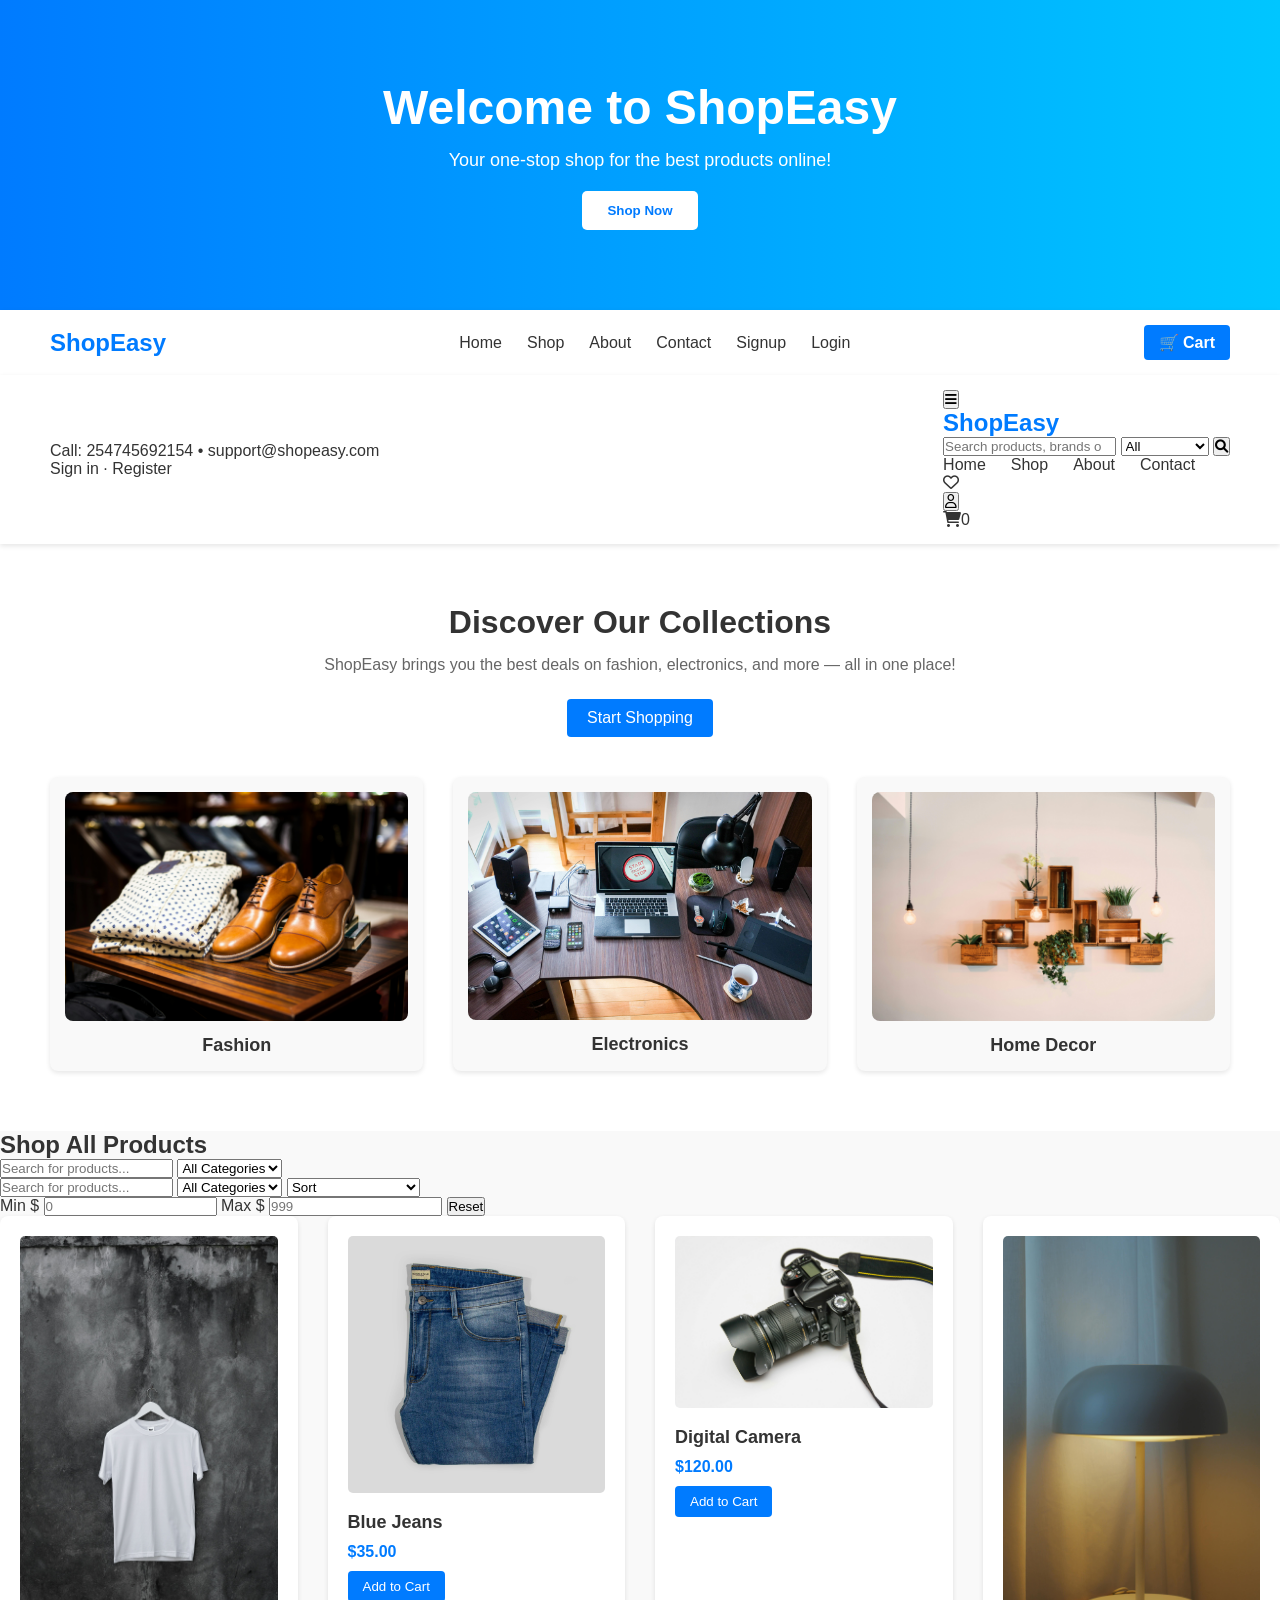
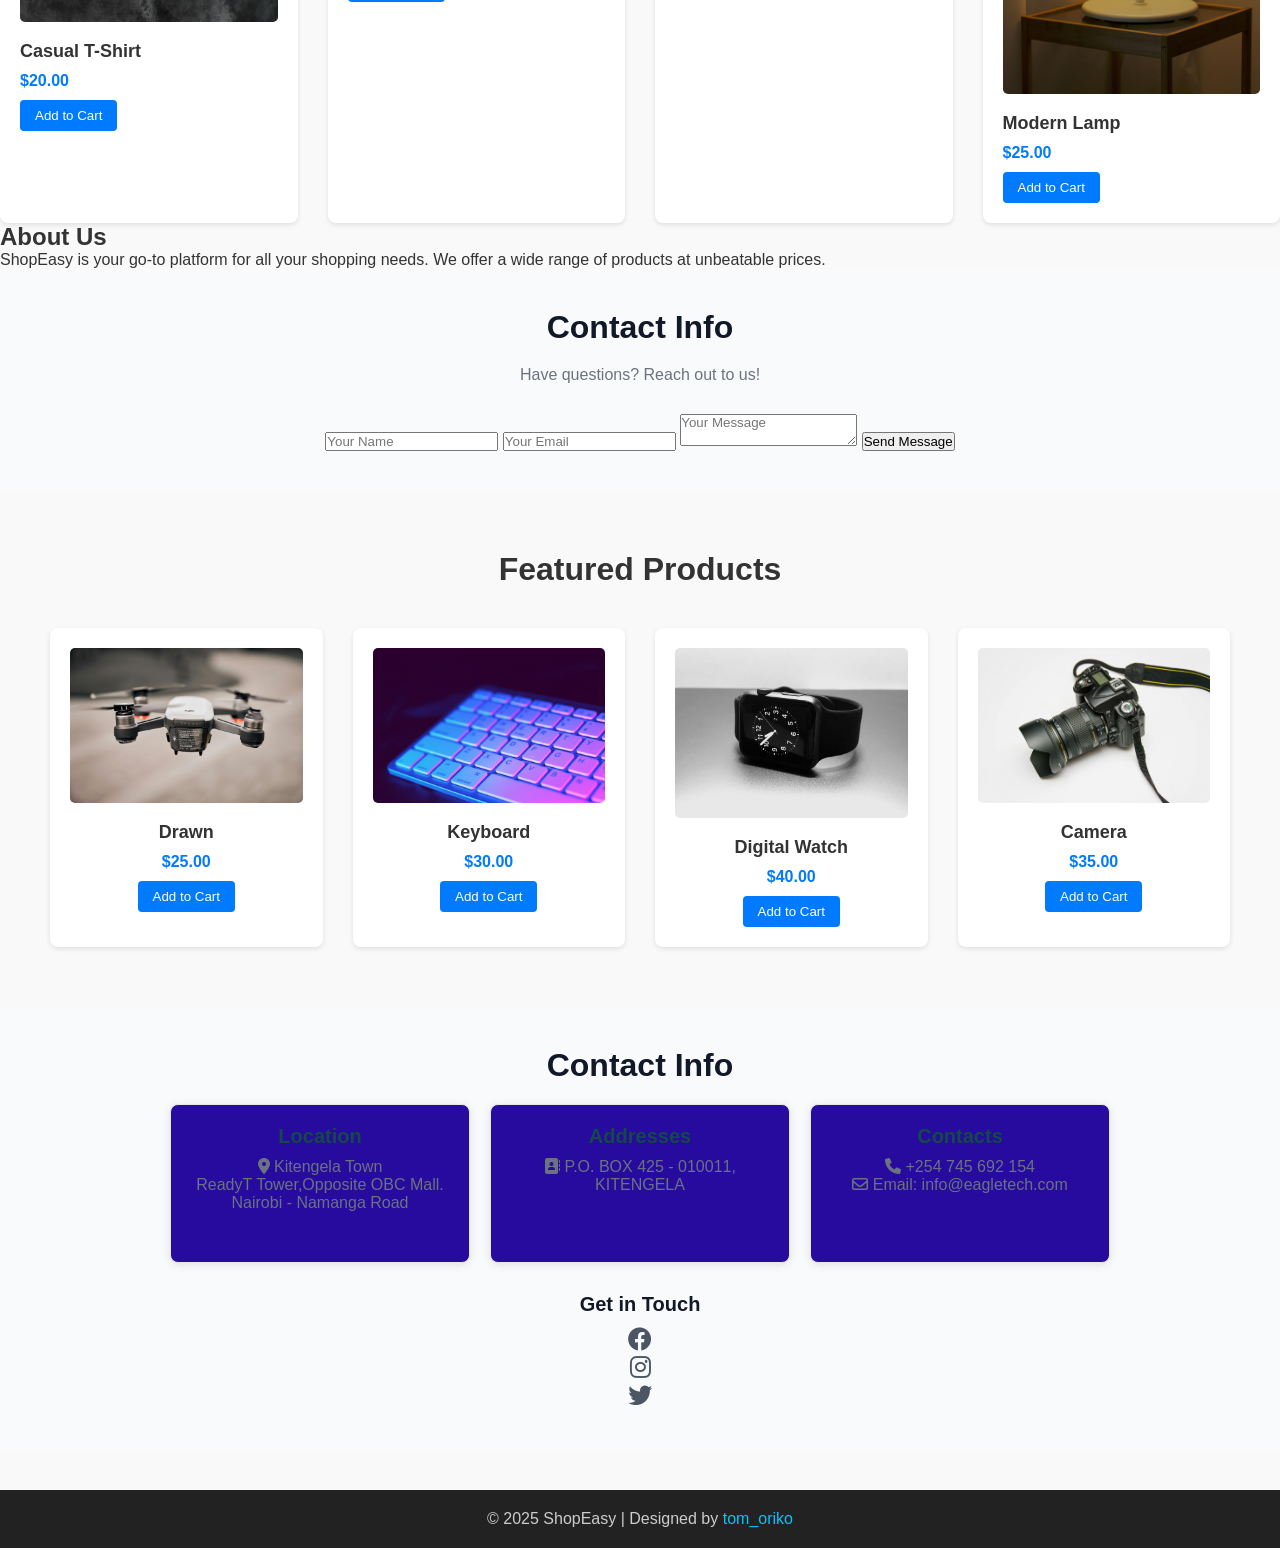
<file: index.html>
<!DOCTYPE html>
<html lang="en">

<head>
  <meta charset="UTF-8" />
  <meta name="viewport" content="width=device-width, initial-scale=1.0" />
  <link rel="icon" href="./Ets.webp" type="image/x-icon ">
  <link rel="stylesheet" href="https://cdnjs.cloudflare.com/ajax/libs/font-awesome/6.0.0-beta3/css/all.min.css">
  <link rel="stylesheet" href="https://cdnjs.cloudflare.com/ajax/libs/font-awesome/6.0.0-beta3/css/v4-shims.min.css">
  <link rel="stylesheet" href="https://cdnjs.cloudflare.com/ajax/libs/font-awesome/6.0.0-beta3/css/all.min.css">
  <link rel="stylesheet" href="https://cdnjs.cloudflare.com/ajax/libs/font-awesome/6.0.0-beta3/css/v4-shims.min.css">
  <title> E-Commerce Website</title>
 <link rel="stylesheet" href="./style.css">
</head>

<body>

  <!-- HERO SECTION -->
  <section class="hero">
    <h1>Welcome to ShopEasy</h1>
    <p>Your one-stop shop for the best products online!</p>
    <button>Shop Now</button>
  </section>


  <!-- HEADER -->
  <header>
    <div class="logo">ShopEasy</div>
    <nav>
      <ul>
        <li><a href="#home">Home</a></li>
        <li><a href="#shop">Shop</a></li>
        <li><a href="#about">About</a></li>
        <li><a href="#contact">Contact</a></li>
        <li><a href="./authenticate/register.html" class="authentication">Signup</a></li>
        <li><a href="./authenticate/login.html" class="authentication">Login</a></li>
      </ul>
    </nav>
    <a href="#" class="cart">🛒 Cart</a>
  </header>
  <header class="site-header" role="banner">
    <div class="top-bar">
      <div class="contact">Call: 254745692154 • support@shopeasy.com</div>
      <div class="quick-links">
        <a href="./authenticate/login.html">Sign in</a> ·
        <a href="./authenticate/register.html">Register</a>
      </div>
    </div>

    <div class="header-main">
      <button id="navToggle" class="nav-toggle" aria-expanded="false" aria-controls="primaryNav"
        aria-label="Toggle navigation">
        <i class="fas fa-bars" aria-hidden="true"></i>
      </button>
      <div class="logo"><a href="#home">ShopEasy</a></div>

      <form id="siteSearch" class="header-search" role="search" aria-label="Site search">
        <label for="q" class="sr-only">Search products</label>
        <input id="q" name="q" type="search" placeholder="Search products, brands or SKU" autocomplete="off">
        <select name="cat" id="searchCat" aria-label="Category">
          <option value="">All</option>
          <option value="fashion">Fashion</option>
          <option value="electronics">Electronics</option>
          <option value="home">Home</option>
        </select>
        <button type="submit" aria-label="Search"><i class="fas fa-search"></i></button>
      </form>
      <nav id="primaryNav" class="primary-nav" role="navigation" aria-label="Primary">
        <ul>
          <li><a href="#home">Home</a></li>
          <li><a href="#shop">Shop</a></li>
          <li><a href="#about">About</a></li>
          <li><a href="#contact">Contact</a></li>
        </ul>
      </nav>

      <div class="header-actions">
        <a href="#wishlist" class="icon" aria-label="Wishlist"><i class="far fa-heart"></i></a>
        <div class="account-dropdown" aria-haspopup="true">
          <button class="account-btn" aria-expanded="false"><i class="far fa-user"></i></button>
          <div class="account-menu" hidden>
            <a href="./authenticate/login.html">Sign in</a>
            <a href="./authenticate/register.html">Register</a>
          </div>
        </div>
        <a href="#cart" id="cartBtn" class="cart-btn" aria-label="View cart">
          <i class="fas fa-shopping-cart"></i><span id="cartCount" class="cart-count" aria-live="polite">0</span>
        </a>
      </div>
    </div>
  </header>


  <!-- HOME SECTION -->
  <section class="home" id="home">
    <div class="home-container">
      <div class="home-text">
        <h2>Discover Our Collections</h2>
        <p>ShopEasy brings you the best deals on fashion, electronics, and more — all in one place!</p>
        <a href="#" class="btn">Start Shopping</a>
      </div>

      <div class="home-images">
        <div class="category">
          <img src="pexels-solliefoto-298863.jpg" alt="Fashion">
          <h3>Fashion</h3>
        </div>
        <div class="category">
          <img src="pexels-pixabay-356056.jpg" alt="Electronics">
          <h3>Electronics</h3>
        </div>
        <div class="category">
          <img src="pexels-fotios-photos-1090638.jpg" alt="Home Decor">
          <h3>Home Decor</h3>
        </div>
      </div>
    </div>
  </section>

  <!-- SHOP SECTION -->
  <section id="shop" class="shop">
    <h2>Shop All Products</h2>

    <!-- Filter and Search -->
    <div class="shop-controls">
      <input type="text" id="searchBar" placeholder="Search for products...">
      <select id="categoryFilter">
        <option value="all">All Categories</option>
        <option value="fashion">Fashion</option>
        <option value="electronics">Electronics</option>
        <option value="home">Home Decor</option>
      </select>
    </div>
    <div class="shop-controls">
      <div class="controls-row">
        <input type="search" id="searchBar" placeholder="Search for products..." aria-label="Search products">

        <select id="categoryFilter" aria-label="Filter by category">
          <option value="all">All Categories</option>
          <option value="fashion">Fashion</option>
          <option value="electronics">Electronics</option>
          <option value="home">Home Decor</option>
        </select>
        <select id="sortBy" aria-label="Sort products">
          <option value="default">Sort</option>
          <option value="price-asc">Price: Low → High</option>
          <option value="price-desc">Price: High → Low</option>
          <option value="name-asc">Name: A → Z</option>
          <option value="name-desc">Name: Z → A</option>
        </select>
      </div>

      <div class="controls-row price-row">
        <label>
          Min $
          <input type="number" id="minPrice" min="0" placeholder="0">
        </label>
        <label>
          Max $
          <input type="number" id="maxPrice" min="0" placeholder="999">
        </label>

        <button id="resetFilters" type="button">Reset</button>
        <span id="resultsCount" aria-live="polite" class="results-count"></span>
      </div>
    </div>

    <!-- Product Grid -->
    <div class="product-grid">
      <div class="product" data-category="fashion">
        <img src="haryo-setyadi-acn5ERAeSb4-unsplash.jpg" alt="T-Shirt">
        <h3>Casual T-Shirt</h3>
        <p>$20.00</p>
        <button>Add to Cart</button>
      </div>

      <div class="product" data-category="fashion">
        <img src="tuananh-blue-UinXCaBz44A-unsplash.jpg" alt="Jeans">
        <h3>Blue Jeans</h3>
        <p>$35.00</p>
        <button>Add to Cart</button>
      </div>

      <div class="product" data-category="electronics">
        <img src="pexels-pixabay-51383.jpg" alt="Camera">
        <h3>Digital Camera</h3>
        <p>$120.00</p>
        <button>Add to Cart</button>
      </div>

      <div class="product" data-category="home">
        <img src="pexels-artempodrez-4612403.jpg" alt="Lamp">
        <h3>Modern Lamp</h3>
        <p>$25.00</p>
        <button>Add to Cart</button>
      </div>
    </div>
  </section>




  <!--about section-->
  <section id="about">
    <h2>About Us</h2>
    <p>ShopEasy is your go-to platform for all your shopping needs. We offer a wide range of products at unbeatable
      prices.</p>
  </section>

  <!-- Contact Section -->
  <section id="contact">
    <h2>Contact Info</h2>
    <p>Have questions? Reach out to us!</p>
    <form action="#" method="post">
      <input type="text" name="name" placeholder="Your Name" required />
      <input type="email" name="email" placeholder="Your Email" required />
      <textarea name="message" placeholder="Your Message" required></textarea>
      <button type="submit">Send Message</button>
    </form>
  </section>



  <!-- PRODUCTS SECTION -->
  <section class="products">
    <h2>Featured Products</h2>
    <div class="product-grid">
      <div class="product">
        <img src="pexels-darrel-und-217939-1087180.jpg" alt="Product 1">
        <h3>Drawn</h3>
        <p>$25.00</p>
        <button>Add to Cart</button>
      </div>

      <div class="product">
        <img src="pexels-shottrotter-1309766.jpg" alt="Product 2">
        <h3>Keyboard</h3>
        <p>$30.00</p>
        <button>Add to Cart</button>
      </div>

      <div class="product">
        <img src="pexels-vedant-sharma-146194-440320.jpg" alt="Product 3">
        <h3>Digital Watch</h3>

        <p>$40.00</p>
        <button>Add to Cart</button>
      </div>

      <div class="product">
        <img src="pexels-pixabay-51383.jpg" alt="Product 4">
        <h3>Camera</h3>
        <p>$35.00</p>
        <button>Add to Cart</button>
      </div>
    </div>
  </section>

  <!-- Contact Section -->
  <section id="contact">
    <h2>Contact Info</h2>
    <!-- Contact information  -->
    <div class="location">
      <div class="where">
        <h3>Location</h3>
        <p><i class="fa fa-map-marker" aria-hidden="true"></i>
          Kitengela Town<br> ReadyT Tower,Opposite OBC Mall. <br> Nairobi - Namanga Road </p>
      </div>
      <div class="where">
        <h3>Addresses</h3>
        <p> <i class="fa fa-address-book" aria-hidden="true"></i>
          P.O. BOX 425 - 010011, <br> KITENGELA </p>
      </div>
      <div class="where">
        <h3>Contacts</h3>
        <p><i class="fa fa-phone" aria-hidden="true"></i>
          +254 745 692 154<br><i class="fa fa-envelope-o" aria-hidden="true"></i>
          Email: info@eagletech.com</p>
      </div>
    </div>
    <div class="social-media">
      <h3>Get in Touch</h3>
      <a href="https://www.facebook.com/tom.oriko.58"><i class="fab fa-facebook"></i></a><br />
      <a href="https://www.instagram.com/tomastommy654/"><i class="fab fa-instagram"></i></a><br />
      <a href="https://x.com/tom_oriko"><i class="fab fa-twitter"></i></a><br />
    </div>
  </section>

  <!-- FOOTER -->
  <footer>
    <p>&copy; 2025 ShopEasy | Designed by <a href="#">tom_oriko</a></p>
  </footer>
  <script src="script.js"></script>
</body>

</html>
</file>
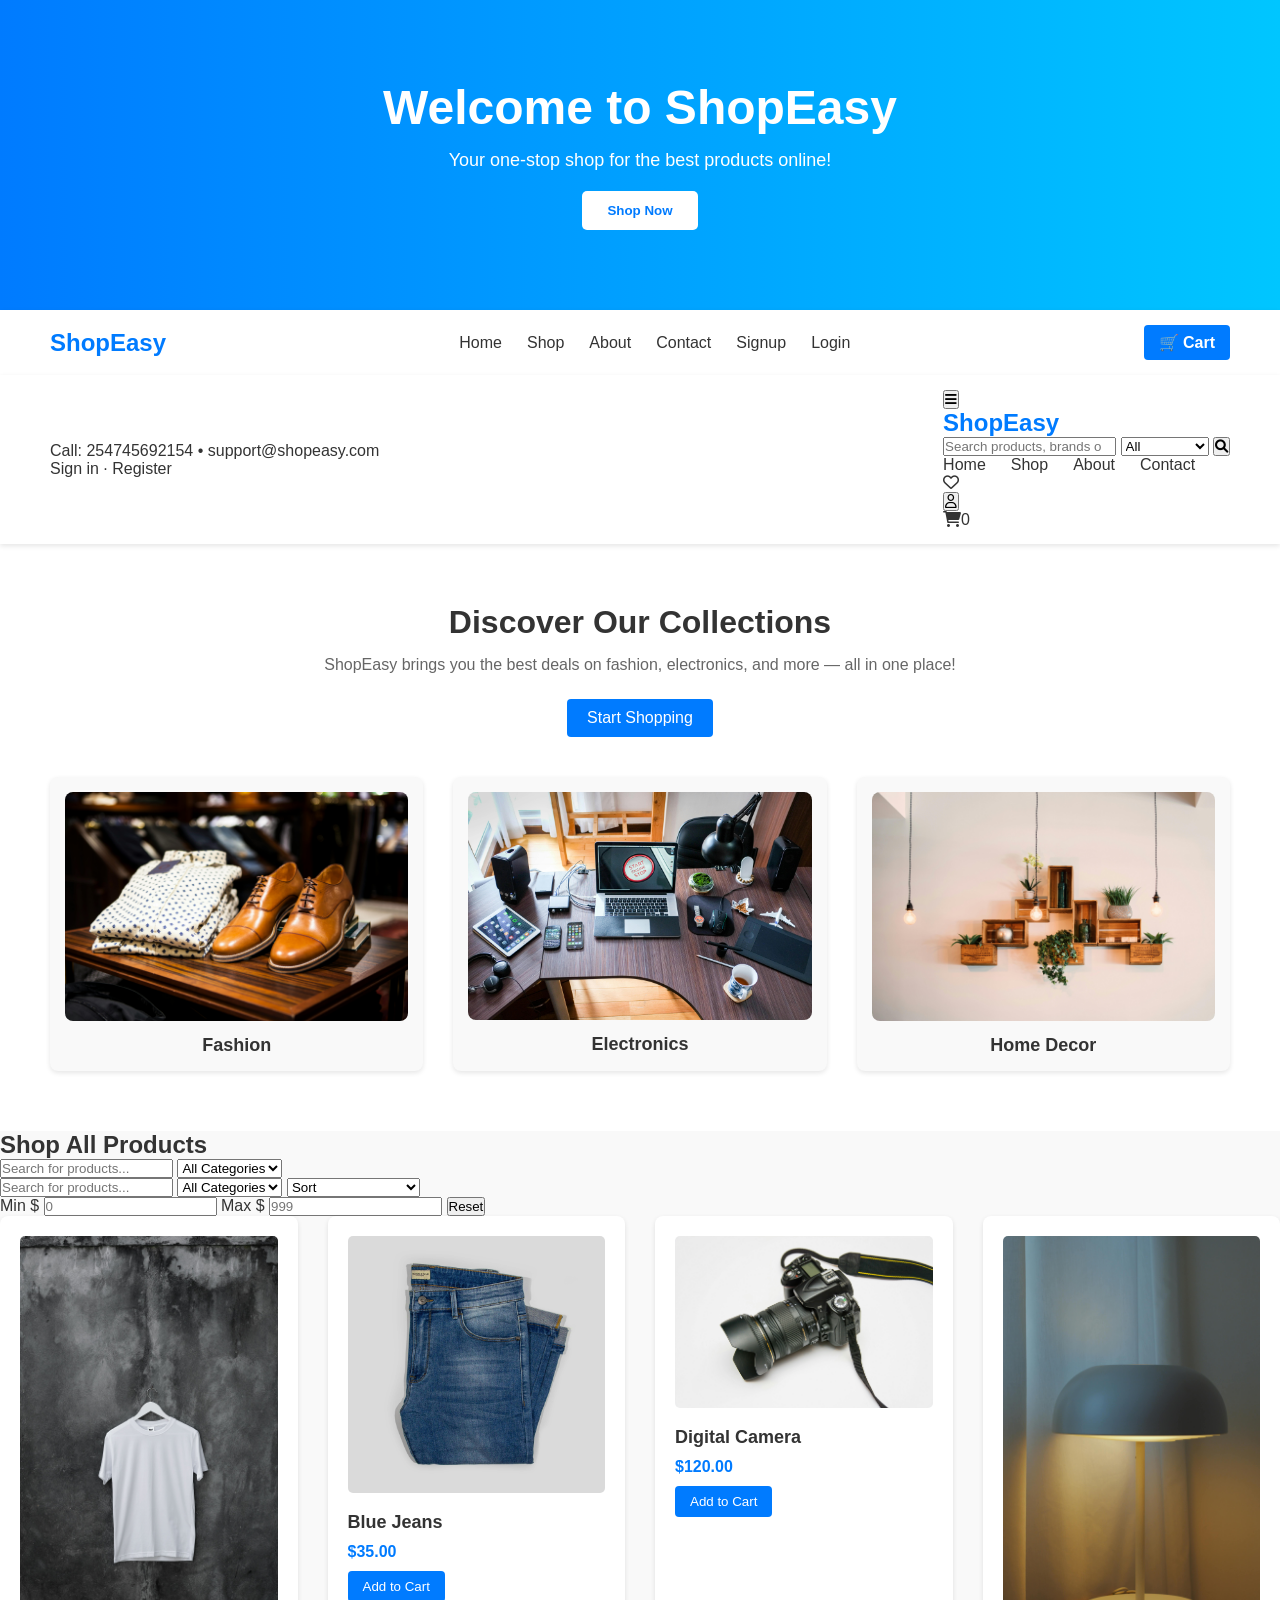
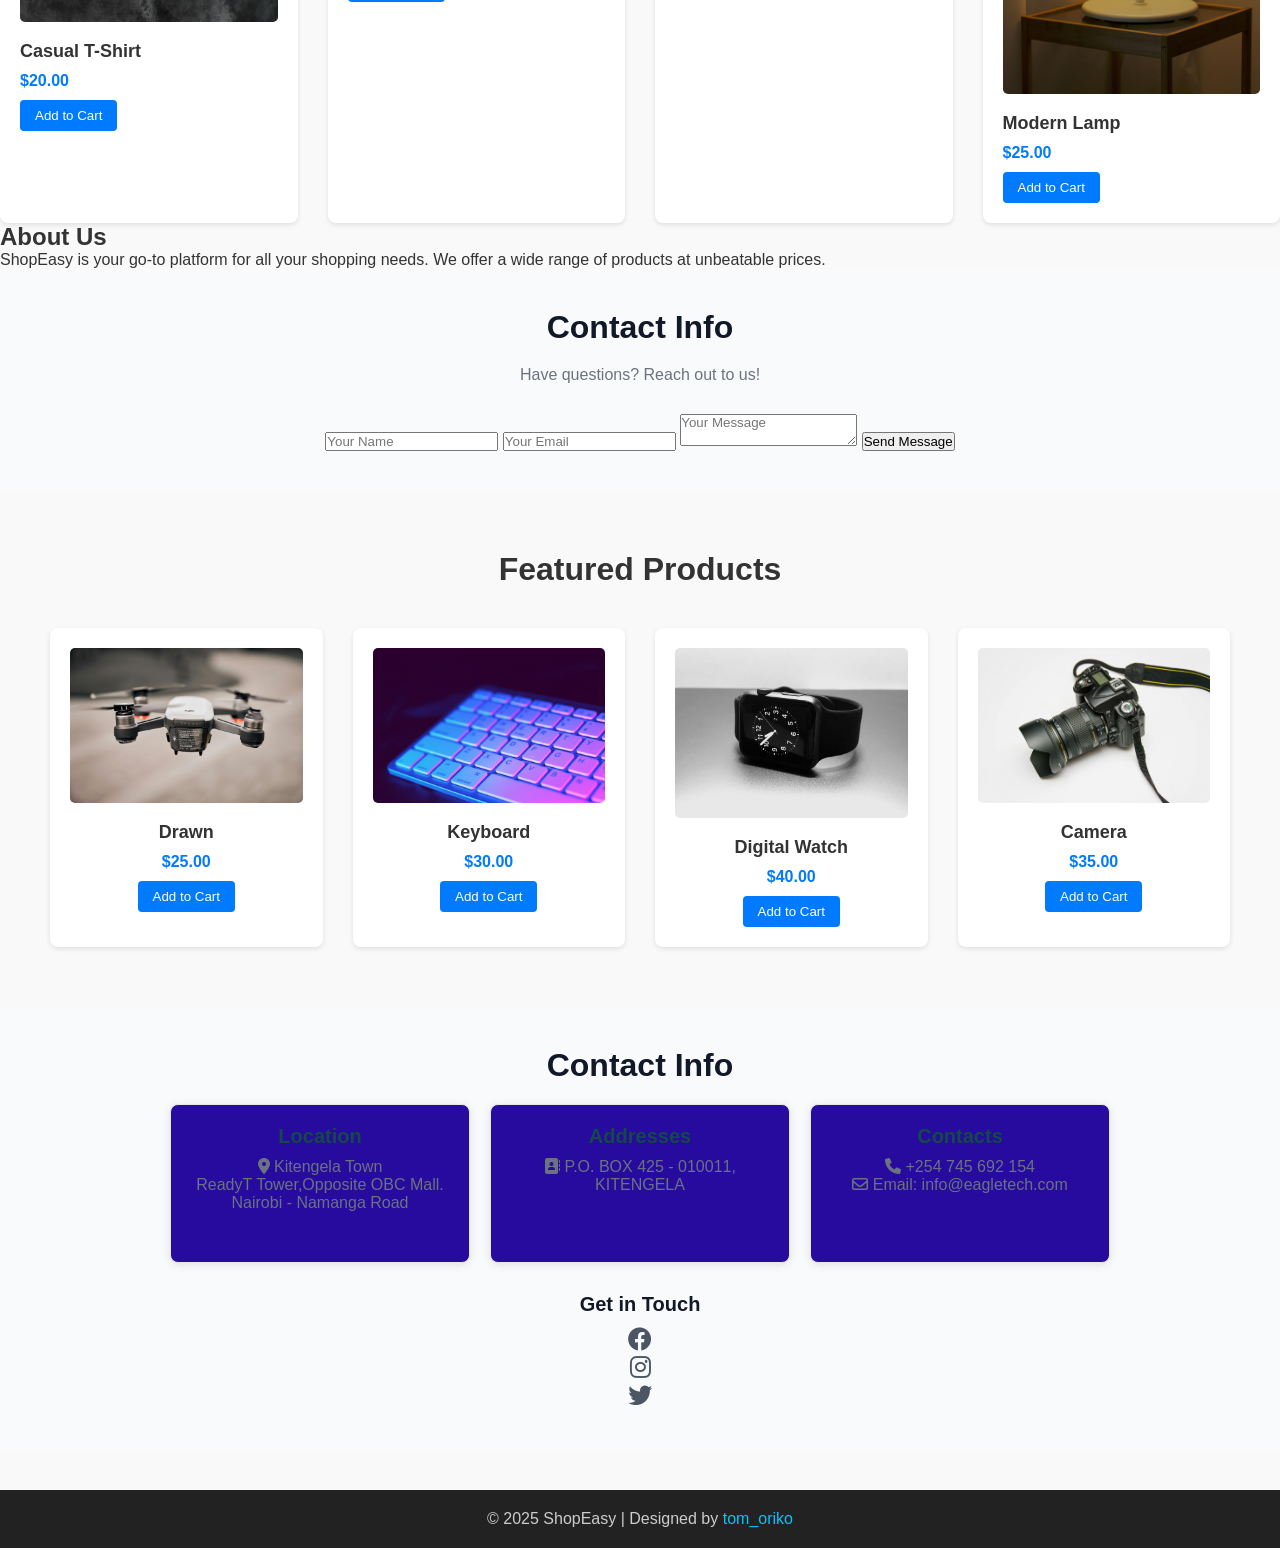
<file: myEcom.html>
<!DOCTYPE html>
<html lang="en">

<head>
  <meta charset="UTF-8" />
  <meta name="viewport" content="width=device-width, initial-scale=1.0" />
  <link rel="icon" href="./Ets.webp" type="image/x-icon ">
  <link rel="stylesheet" href="https://cdnjs.cloudflare.com/ajax/libs/font-awesome/6.0.0-beta3/css/all.min.css">
  <link rel="stylesheet" href="https://cdnjs.cloudflare.com/ajax/libs/font-awesome/6.0.0-beta3/css/v4-shims.min.css">
  <link rel="stylesheet" href="https://cdnjs.cloudflare.com/ajax/libs/font-awesome/6.0.0-beta3/css/all.min.css">
  <link rel="stylesheet" href="https://cdnjs.cloudflare.com/ajax/libs/font-awesome/6.0.0-beta3/css/v4-shims.min.css">
  <title> E-Commerce Website</title>
  <link rel="stylesheet" href="style.css" />
</head>

<body>

  <!-- HERO SECTION -->
  <section class="hero">
    <h1>Welcome to ShopEasy</h1>
    <p>Your one-stop shop for the best products online!</p>
    <button>Shop Now</button>
  </section>


  <!-- HEADER -->
  <header>
    <div class="logo">ShopEasy</div>
    <nav>
      <ul>
        <li><a href="#home">Home</a></li>
        <li><a href="#shop">Shop</a></li>
        <li><a href="#about">About</a></li>
        <li><a href="#contact">Contact</a></li>
        <li><a href="./authenticate/register.html" class="authentication">Signup</a></li>
        <li><a href="./authenticate/login.html" class="authentication">Login</a></li>
      </ul>
    </nav>
    <a href="#" class="cart">🛒 Cart</a>
  </header>
  <header class="site-header" role="banner">
    <div class="top-bar">
      <div class="contact">Call: 254745692154 • support@shopeasy.com</div>
      <div class="quick-links">
        <a href="./authenticate/login.html">Sign in</a> ·
        <a href="./authenticate/register.html">Register</a>
      </div>
    </div>

    <div class="header-main">
      <button id="navToggle" class="nav-toggle" aria-expanded="false" aria-controls="primaryNav"
        aria-label="Toggle navigation">
        <i class="fas fa-bars" aria-hidden="true"></i>
      </button>
      <div class="logo"><a href="#home">ShopEasy</a></div>

      <form id="siteSearch" class="header-search" role="search" aria-label="Site search">
        <label for="q" class="sr-only">Search products</label>
        <input id="q" name="q" type="search" placeholder="Search products, brands or SKU" autocomplete="off">
        <select name="cat" id="searchCat" aria-label="Category">
          <option value="">All</option>
          <option value="fashion">Fashion</option>
          <option value="electronics">Electronics</option>
          <option value="home">Home</option>
        </select>
        <button type="submit" aria-label="Search"><i class="fas fa-search"></i></button>
      </form>
      <nav id="primaryNav" class="primary-nav" role="navigation" aria-label="Primary">
        <ul>
          <li><a href="#home">Home</a></li>
          <li><a href="#shop">Shop</a></li>
          <li><a href="#about">About</a></li>
          <li><a href="#contact">Contact</a></li>
        </ul>
      </nav>

      <div class="header-actions">
        <a href="#wishlist" class="icon" aria-label="Wishlist"><i class="far fa-heart"></i></a>
        <div class="account-dropdown" aria-haspopup="true">
          <button class="account-btn" aria-expanded="false"><i class="far fa-user"></i></button>
          <div class="account-menu" hidden>
            <a href="./authenticate/login.html">Sign in</a>
            <a href="./authenticate/register.html">Register</a>
          </div>
        </div>
        <a href="#cart" id="cartBtn" class="cart-btn" aria-label="View cart">
          <i class="fas fa-shopping-cart"></i><span id="cartCount" class="cart-count" aria-live="polite">0</span>
        </a>
      </div>
    </div>
  </header>


  <!-- HOME SECTION -->
  <section class="home" id="home">
    <div class="home-container">
      <div class="home-text">
        <h2>Discover Our Collections</h2>
        <p>ShopEasy brings you the best deals on fashion, electronics, and more — all in one place!</p>
        <a href="#" class="btn">Start Shopping</a>
      </div>

      <div class="home-images">
        <div class="category">
          <img src="pexels-solliefoto-298863.jpg" alt="Fashion">
          <h3>Fashion</h3>
        </div>
        <div class="category">
          <img src="pexels-pixabay-356056.jpg" alt="Electronics">
          <h3>Electronics</h3>
        </div>
        <div class="category">
          <img src="pexels-fotios-photos-1090638.jpg" alt="Home Decor">
          <h3>Home Decor</h3>
        </div>
      </div>
    </div>
  </section>

  <!-- SHOP SECTION -->
  <section id="shop" class="shop">
    <h2>Shop All Products</h2>

    <!-- Filter and Search -->
    <div class="shop-controls">
      <input type="text" id="searchBar" placeholder="Search for products...">
      <select id="categoryFilter">
        <option value="all">All Categories</option>
        <option value="fashion">Fashion</option>
        <option value="electronics">Electronics</option>
        <option value="home">Home Decor</option>
      </select>
    </div>
    <div class="shop-controls">
      <div class="controls-row">
        <input type="search" id="searchBar" placeholder="Search for products..." aria-label="Search products">

        <select id="categoryFilter" aria-label="Filter by category">
          <option value="all">All Categories</option>
          <option value="fashion">Fashion</option>
          <option value="electronics">Electronics</option>
          <option value="home">Home Decor</option>
        </select>
        <select id="sortBy" aria-label="Sort products">
          <option value="default">Sort</option>
          <option value="price-asc">Price: Low → High</option>
          <option value="price-desc">Price: High → Low</option>
          <option value="name-asc">Name: A → Z</option>
          <option value="name-desc">Name: Z → A</option>
        </select>
      </div>

      <div class="controls-row price-row">
        <label>
          Min $
          <input type="number" id="minPrice" min="0" placeholder="0">
        </label>
        <label>
          Max $
          <input type="number" id="maxPrice" min="0" placeholder="999">
        </label>

        <button id="resetFilters" type="button">Reset</button>
        <span id="resultsCount" aria-live="polite" class="results-count"></span>
      </div>
    </div>

    <!-- Product Grid -->
    <div class="product-grid">
      <div class="product" data-category="fashion">
        <img src="haryo-setyadi-acn5ERAeSb4-unsplash.jpg" alt="T-Shirt">
        <h3>Casual T-Shirt</h3>
        <p>$20.00</p>
        <button>Add to Cart</button>
      </div>

      <div class="product" data-category="fashion">
        <img src="tuananh-blue-UinXCaBz44A-unsplash.jpg" alt="Jeans">
        <h3>Blue Jeans</h3>
        <p>$35.00</p>
        <button>Add to Cart</button>
      </div>

      <div class="product" data-category="electronics">
        <img src="pexels-pixabay-51383.jpg" alt="Camera">
        <h3>Digital Camera</h3>
        <p>$120.00</p>
        <button>Add to Cart</button>
      </div>

      <div class="product" data-category="home">
        <img src="pexels-artempodrez-4612403.jpg" alt="Lamp">
        <h3>Modern Lamp</h3>
        <p>$25.00</p>
        <button>Add to Cart</button>
      </div>
    </div>
  </section>




  <!--about section-->
  <section id="about">
    <h2>About Us</h2>
    <p>ShopEasy is your go-to platform for all your shopping needs. We offer a wide range of products at unbeatable
      prices.</p>
  </section>

  <!-- Contact Section -->
  <section id="contact">
    <h2>Contact Info</h2>
    <p>Have questions? Reach out to us!</p>
    <form action="#" method="post">
      <input type="text" name="name" placeholder="Your Name" required />
      <input type="email" name="email" placeholder="Your Email" required />
      <textarea name="message" placeholder="Your Message" required></textarea>
      <button type="submit">Send Message</button>
    </form>
  </section>



  <!-- PRODUCTS SECTION -->
  <section class="products">
    <h2>Featured Products</h2>
    <div class="product-grid">
      <div class="product">
        <img src="pexels-darrel-und-217939-1087180.jpg" alt="Product 1">
        <h3>Drawn</h3>
        <p>$25.00</p>
        <button>Add to Cart</button>
      </div>

      <div class="product">
        <img src="pexels-shottrotter-1309766.jpg" alt="Product 2">
        <h3>Keyboard</h3>
        <p>$30.00</p>
        <button>Add to Cart</button>
      </div>

      <div class="product">
        <img src="pexels-vedant-sharma-146194-440320.jpg" alt="Product 3">
        <h3>Digital Watch</h3>

        <p>$40.00</p>
        <button>Add to Cart</button>
      </div>

      <div class="product">
        <img src="pexels-pixabay-51383.jpg" alt="Product 4">
        <h3>Camera</h3>
        <p>$35.00</p>
        <button>Add to Cart</button>
      </div>
    </div>
  </section>

  <!-- Contact Section -->
  <section id="contact">
    <h2>Contact Info</h2>
    <!-- Contact information  -->
    <div class="location">
      <div class="where">
        <h3>Location</h3>
        <p><i class="fa fa-map-marker" aria-hidden="true"></i>
          Kitengela Town<br> ReadyT Tower,Opposite OBC Mall. <br> Nairobi - Namanga Road </p>
      </div>
      <div class="where">
        <h3>Addresses</h3>
        <p> <i class="fa fa-address-book" aria-hidden="true"></i>
          P.O. BOX 425 - 010011, <br> KITENGELA </p>
      </div>
      <div class="where">
        <h3>Contacts</h3>
        <p><i class="fa fa-phone" aria-hidden="true"></i>
          +254 745 692 154<br><i class="fa fa-envelope-o" aria-hidden="true"></i>
          Email: info@eagletech.com</p>
      </div>
    </div>
    <div class="social-media">
      <h3>Get in Touch</h3>
      <a href="https://www.facebook.com/tom.oriko.58"><i class="fab fa-facebook"></i></a><br />
      <a href="https://www.instagram.com/tomastommy654/"><i class="fab fa-instagram"></i></a><br />
      <a href="https://x.com/tom_oriko"><i class="fab fa-twitter"></i></a><br />
    </div>
  </section>

  <!-- FOOTER -->
  <footer>
    <p>&copy; 2025 ShopEasy | Designed by <a href="#">tom_oriko</a></p>
  </footer>
  <script src="script.js"></script>
</body>

</html>
</file>
<file: style.css>
/* ====== BASIC STYLES ====== */
* {
  margin: 0;
  padding: 0;
  box-sizing: border-box;
  font-family: Arial, Helvetica, sans-serif;
}

body {
  background-color: #f9f9f9;
  color: #333;
}

a {
  text-decoration: none;
  color: inherit;
}

/* ====== HEADER ====== */
header {
  background-color: #fff;
  display: flex;
  justify-content: space-between;
  align-items: center;
  padding: 15px 50px;
  box-shadow: 0 2px 5px rgba(0, 0, 0, 0.1);
  position: sticky;
  top: 0;
  z-index: 1000;
}

.logo {
  font-size: 24px;
  font-weight: bold;
  color: #007bff;
}

nav ul {
  list-style: none;
  display: flex;
  gap: 25px;
}

nav a {
  font-weight: 500;
  color: #333;
  transition: 0.3s;
}

nav a:hover {
  color: #007bff;
}

.cart {
  font-weight: bold;
  background-color: #007bff;
  color: #fff;
  padding: 8px 15px;
  border-radius: 4px;
}

/* ====== HERO SECTION ====== */
.hero {
  background: linear-gradient(to right, #007bff, #00c6ff);
  color: white;
  text-align: center;
  padding: 80px 20px;
}

.hero h1 {
  font-size: 48px;
  margin-bottom: 15px;
}

.hero p {
  font-size: 18px;
  margin-bottom: 20px;
}

.hero button {
  padding: 12px 25px;
  background-color: white;
  color: #007bff;
  border: none;
  border-radius: 5px;
  cursor: pointer;
  font-weight: bold;
}

.hero button:hover {
  background-color: #f0f0f0;
}

/* ====== PRODUCTS SECTION ====== */
.products {
  padding: 60px 50px;
  text-align: center;
}

.products h2 {
  margin-bottom: 40px;
  font-size: 32px;
  color: #333;
}

.product-grid {
  display: grid;
  grid-template-columns: repeat(auto-fit, minmax(220px, 1fr));
  gap: 30px;
}

.product {
  background-color: white;
  border-radius: 8px;
  box-shadow: 0 2px 5px rgba(0, 0, 0, 0.1);
  padding: 20px;
  transition: transform 0.3s;
}

.product:hover {
  transform: translateY(-5px);
}

.product img {
  width: 100%;
  border-radius: 5px;
  margin-bottom: 15px;
}

.product h3 {
  font-size: 18px;
  margin-bottom: 10px;
}

.product p {
  color: #007bff;
  font-weight: bold;
  margin-bottom: 10px;
}

.product button {
  padding: 8px 15px;
  background-color: #007bff;
  color: white;
  border: none;
  border-radius: 4px;
  cursor: pointer;
}

.product button:hover {
  background-color: #0056b3;
}

/* ====== FOOTER ====== */
footer {
  background-color: #222;
  color: #ccc;
  text-align: center;
  padding: 20px;
  margin-top: 40px;
}

footer a {
  color: #00c6ff;
}

@media (max-width: 600px) {
  header {
    flex-direction: column;
    gap: 10px;
  }

  nav ul {
    flex-direction: column;
    gap: 10px;
  }

  .hero h1 {
    font-size: 36px;
  }
}

/* ====== HOME SECTION ====== */
.home {
  padding: 60px 50px;
  background-color: #ffffff;
  text-align: center;
}

.home-container {
  max-width: 1200px;
  margin: 0 auto;
}

.home-text h2 {
  font-size: 32px;
  color: #333;
  margin-bottom: 15px;
}

.home-text p {
  font-size: 16px;
  color: #666;
  margin-bottom: 25px;
}

.home-text .btn {
  display: inline-block;
  padding: 10px 20px;
  background-color: #007bff;
  color: #fff;
  border-radius: 4px;
  transition: 0.3s;
}

.home-text .btn:hover {
  background-color: #0056b3;
}

/* Category Cards */
.home-images {
  margin-top: 40px;
  display: grid;
  grid-template-columns: repeat(auto-fit, minmax(220px, 1fr));
  gap: 30px;
}

.category {
  background-color: #f9f9f9;
  border-radius: 8px;
  padding: 15px;
  box-shadow: 0 2px 5px rgba(0, 0, 0, 0.1);
  transition: transform 0.3s;
}

.category:hover {
  transform: translateY(-5px);
}

.category img {
  width: 100%;
  border-radius: 8px;
  margin-bottom: 10px;
}

.category h3 {
  font-size: 18px;
  color: #333;
}

/* Contact Section Styles */
#contact {
  background-color: #f9fafb;
  padding: 40px 20px;
  text-align: center;
}

#contact h2 {
  font-size: 2rem;
  margin-bottom: 20px;
  color: #111827;
}

#contact p {
  font-size: 1rem;
  color: #6b7280;
  margin-bottom: 30px;
}

.location {
  display: flex;
  flex-wrap: wrap;
  justify-content: center;
  gap: 20px;
  margin-bottom: 30px;
}

.where {
  background: #260b9e;
  border: 1px solid #e5e7eb;
  border-radius: 8px;
  padding: 20px;
  width: 300px;
  box-shadow: 0 2px 10px rgba(0, 0, 0, 0.1);
}

.where h3 {
  font-size: 1.25rem;
  margin-bottom: 10px;
  color: #144945;

}

.where p {
  font-size: 0.9rem;
  color: #88143a;
}

.social-media {
  margin-top: 20px;
}

.social-media h3 {
  font-size: 1.25rem;
  margin-bottom: 10px;
  color: #111827;
}

.social-media a {
  color: #4b5563;
  font-size: 1.5rem;
  margin: 0 10px;
  transition: color 0.3s;
}

.social-media a:hover {
  color: #2e10d4;
  /* Accent color on hover */
}

/* Responsive adjustments */
@media (max-width: 768px) {
  .location {
    flex-direction: column;
    align-items: center;
  }

  .where {
    width: 100%;
    max-width: 350px;
  }
}
</file>
